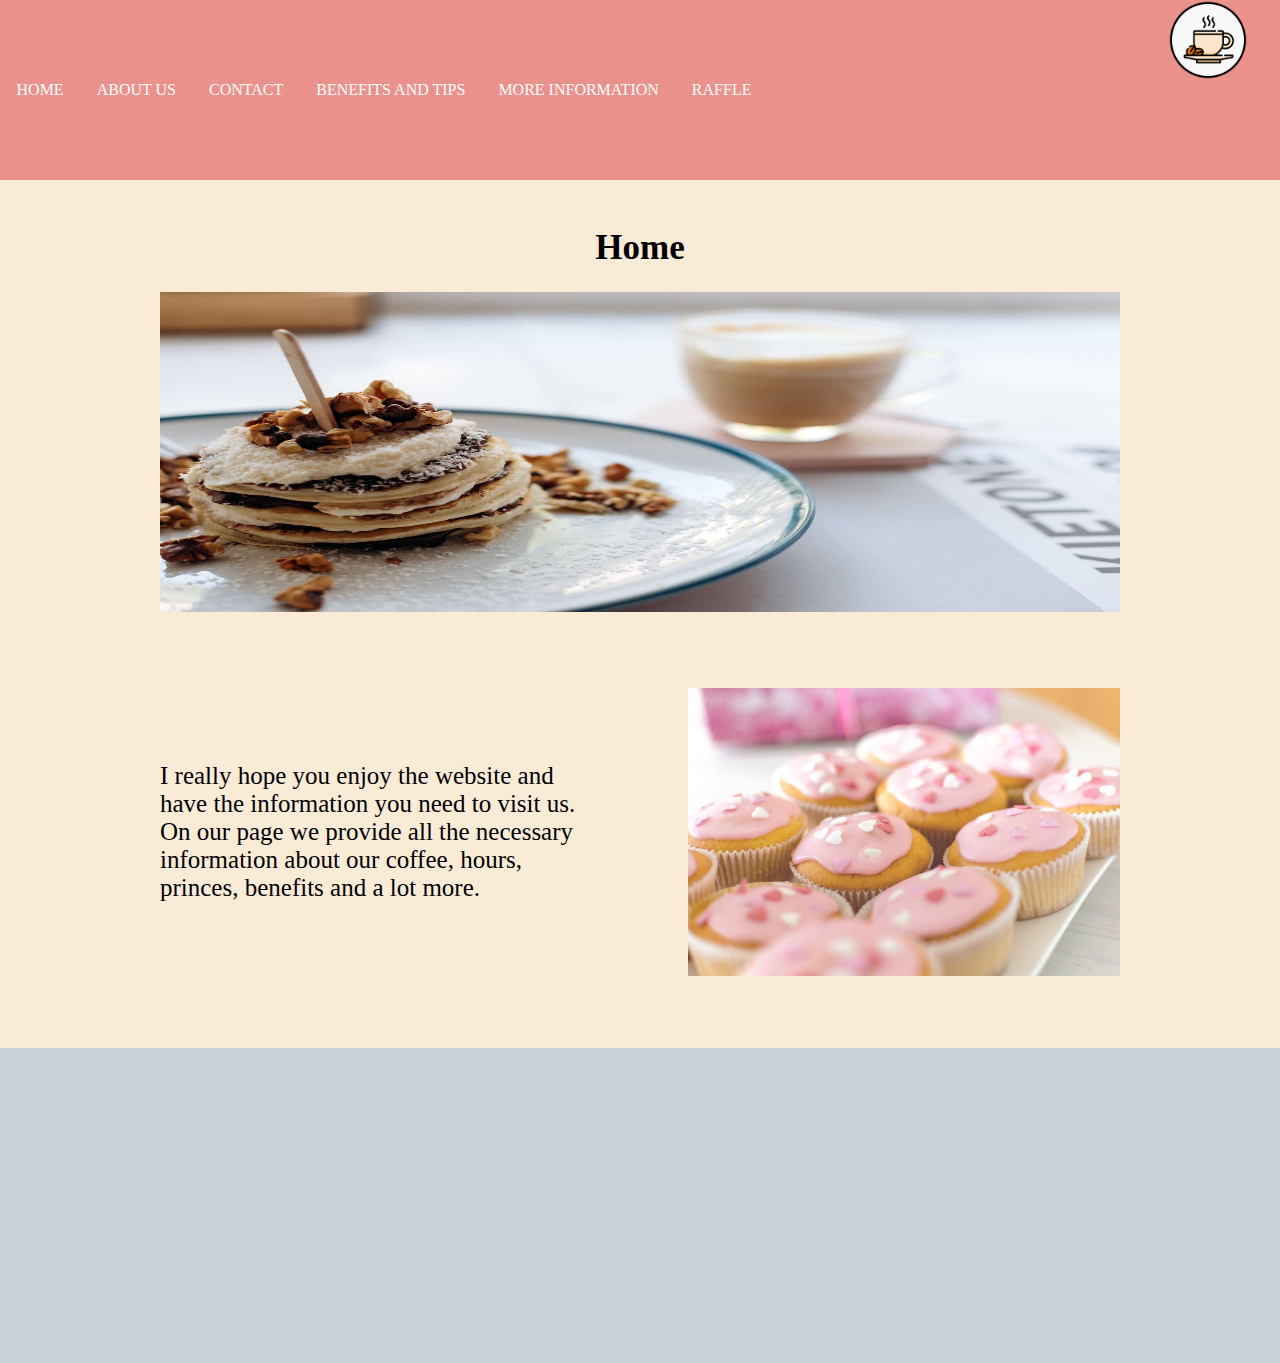
<file: index.html>
<!DOCTYPE html>
<html lang="en">
<head>
    <meta charset="UTF-8">
    <meta http-equiv="X-UA-Compatible" content="IE=edge">
    <meta name="viewport" content="width=device-width, initial-scale=1.0">
    <title>Inicio</title>
    <link rel="stylesheet" href="style.css">
    <link rel="shortcut icon" href="logo.png" type="image/x-icon">
</head>
<body>
    <header>
        <nav>
            <a href="./index.html">HOME</a>
            <a href="./aboutUs.html">ABOUT US</a>
            <a href="./contact.html">CONTACT</a>
            <a href="./benefitsTips.html">BENEFITS AND TIPS</a>
            <a href="./information.html">MORE INFORMATION</a>
            <a href="./raffle.htm">RAFFLE</a>
        </nav>
        <div>
            <img src="./icon.png" alt="Logo">
        </div>
    </header>
    <main>
        <h1>Home</h1>
        <div class="mainImage">
            <img src="./pancakes.jpg" alt="Home Image">
        </div>
        <div class="mainsectionDos">
            <p>
                I really hope you enjoy the website and have the information you need to visit us. On our page we provide all the necessary information about our coffee, hours, princes, benefits and a lot more.
            </p>
            <img src="./mini-cakes.jpg" alt="imagen cakes">
        </div>
    </main>
    <footer>
        <iframe src="https://www.google.com/maps/embed?pb=!1m18!1m12!1m3!1d450942.73567663156!2d-82.73447112343412!3d27.994198599401237!2m3!1f0!2f0!3f0!3m2!1i1024!2i768!4f13.1!3m3!1m2!1s0x88c2b782b3b9d1e1%3A0xa75f1389af96b463!2sTampa%2C%20Florida%2C%20EE.%20UU.!5e0!3m2!1ses-419!2sar!4v1682076466737!5m2!1ses-419!2sar" width="600" height="450" style="border:0;" allowfullscreen="" loading="lazy" referrerpolicy="no-referrer-when-downgrade"></iframe>
</footer>
</body>
</html>
</file>
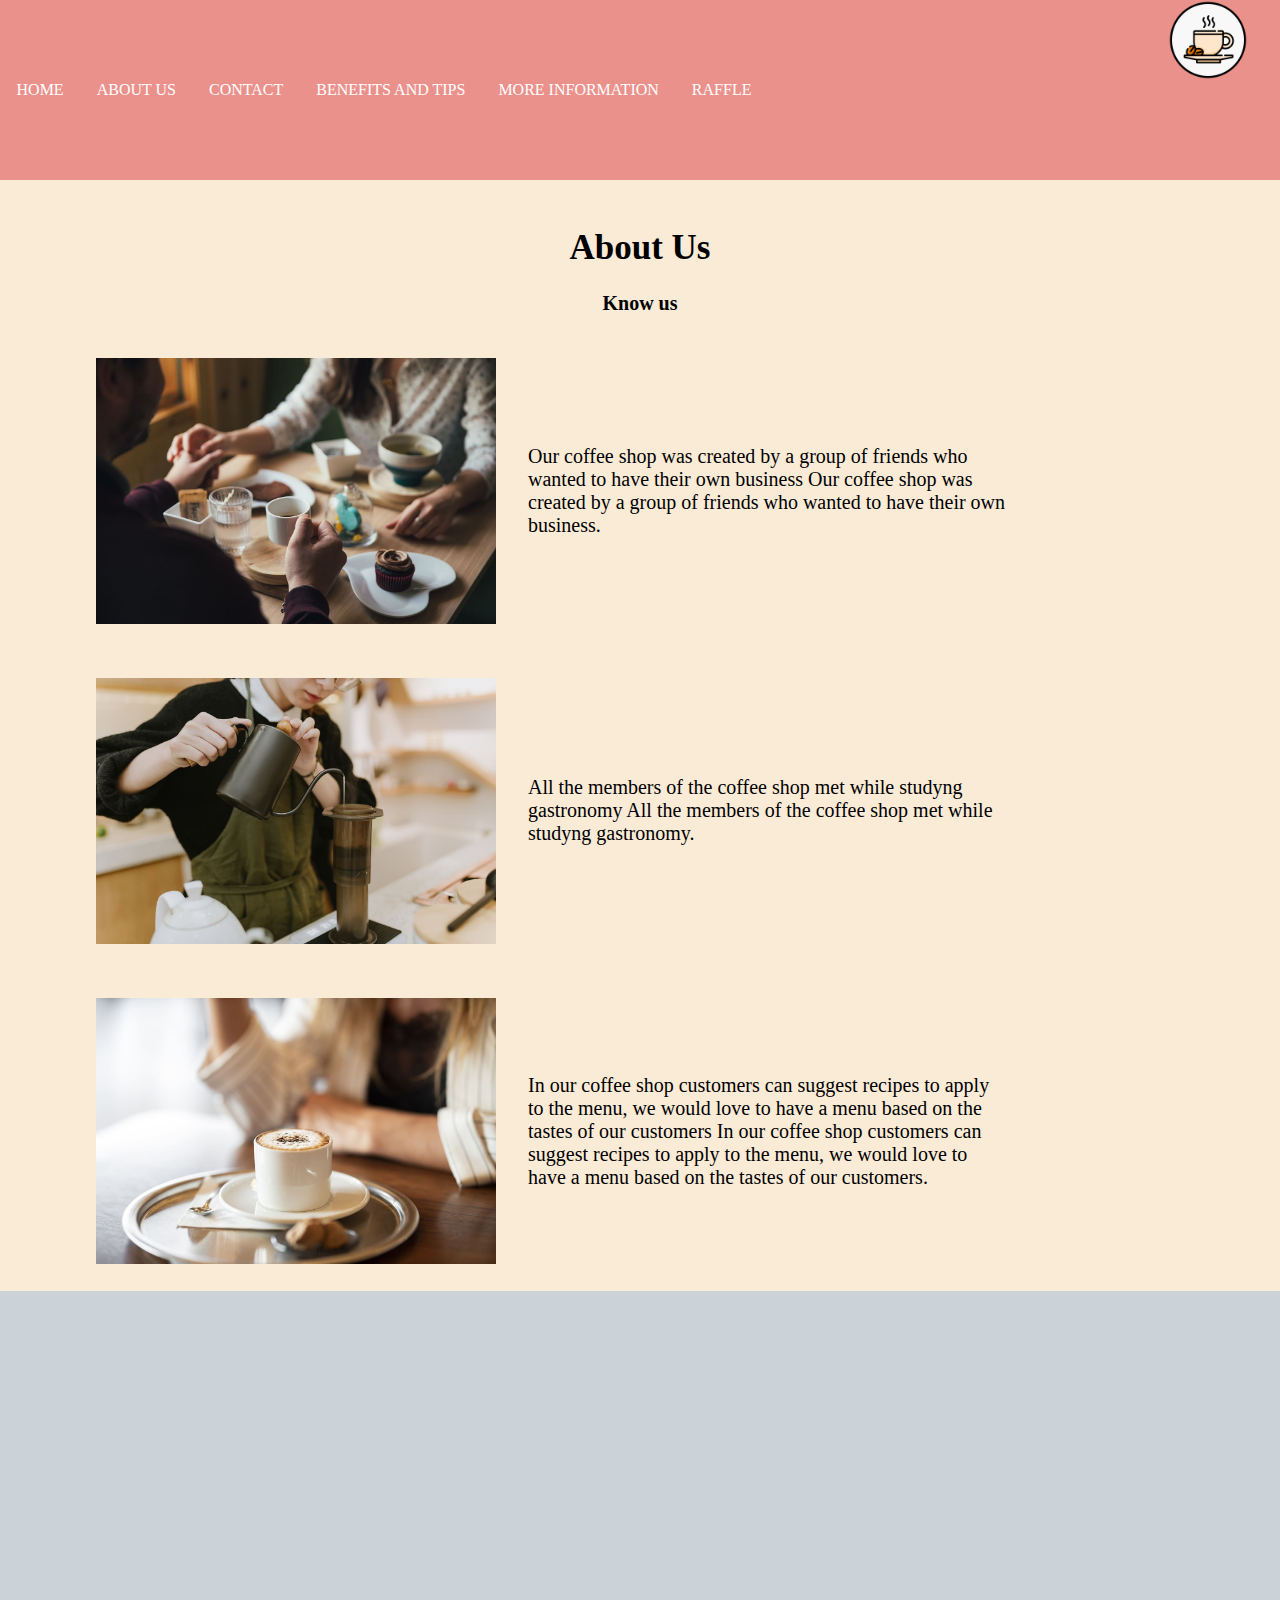
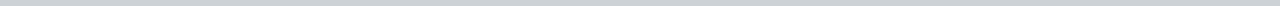
<file: aboutUs.html>
<!DOCTYPE html>
<html lang="en">
<head>
    <meta charset="UTF-8">
    <meta http-equiv="X-UA-Compatible" content="IE=edge">
    <meta name="viewport" content="width=device-width, initial-scale=1.0">
    <title>Sobre Nosotros</title>
    <link rel="stylesheet" href="style.css">
    <link rel="shortcut icon" href="./logo.png" type="image/x-icon">
</head>
<body>
    <header>
        <nav>
            <a href="./index.html">HOME</a>
            <a href="./aboutUs.html">ABOUT US</a>
            <a href="./contact.html">CONTACT</a>
            <a href="./benefitsTips.html">BENEFITS AND TIPS</a>
            <a href="./information.html">MORE INFORMATION</a>
            <a href="./raffle.htm">RAFFLE</a>
        </nav>
        <div>
            <img src="./icon.png" alt="Logo">
        </div>
    </header>
    <main>
        <h1 class="titulo">About Us</h1>
        <h3>Know us</h3>
        <div class="mainAbout">
            <div class="cajaUno">
                <img src="./two-people.jpg" alt="imagen amigos" >
                <p class="textoUno">Our coffee shop was created by a group of friends who wanted to have their own business Our coffee shop was created by a group of friends who wanted to have their own business.</p>
            </div>
            <div class="cajaDos"> 
                <img src="./making-coffee.jpg" alt="imagen estudiando gastronomia" >
                <p class="textoDos">All the members of the coffee shop met while studyng gastronomy All the members of the coffee shop met while studyng gastronomy.</p>
            </div>
            <div class="cajaTres"> 
                <img src="./womancoffee.jpg" alt="imagen clientes" >
                <p class="textoTres">In our coffee shop customers can suggest recipes to apply to the menu, we would love to have a menu based on the tastes of our customers In our coffee shop customers can suggest recipes to apply to the menu, we would love to have a menu based on the tastes of our customers.</p>
            </div>
        </div>    
    </main>
    <footer>
        <iframe src="https://www.google.com/maps/embed?pb=!1m18!1m12!1m3!1d450942.73567663156!2d-82.73447112343412!3d27.994198599401237!2m3!1f0!2f0!3f0!3m2!1i1024!2i768!4f13.1!3m3!1m2!1s0x88c2b782b3b9d1e1%3A0xa75f1389af96b463!2sTampa%2C%20Florida%2C%20EE.%20UU.!5e0!3m2!1ses-419!2sar!4v1682076466737!5m2!1ses-419!2sar" width="600" height="450" style="border:0;" allowfullscreen="" loading="lazy" referrerpolicy="no-referrer-when-downgrade"></iframe>
</footer>
</body>
</html>
</file>
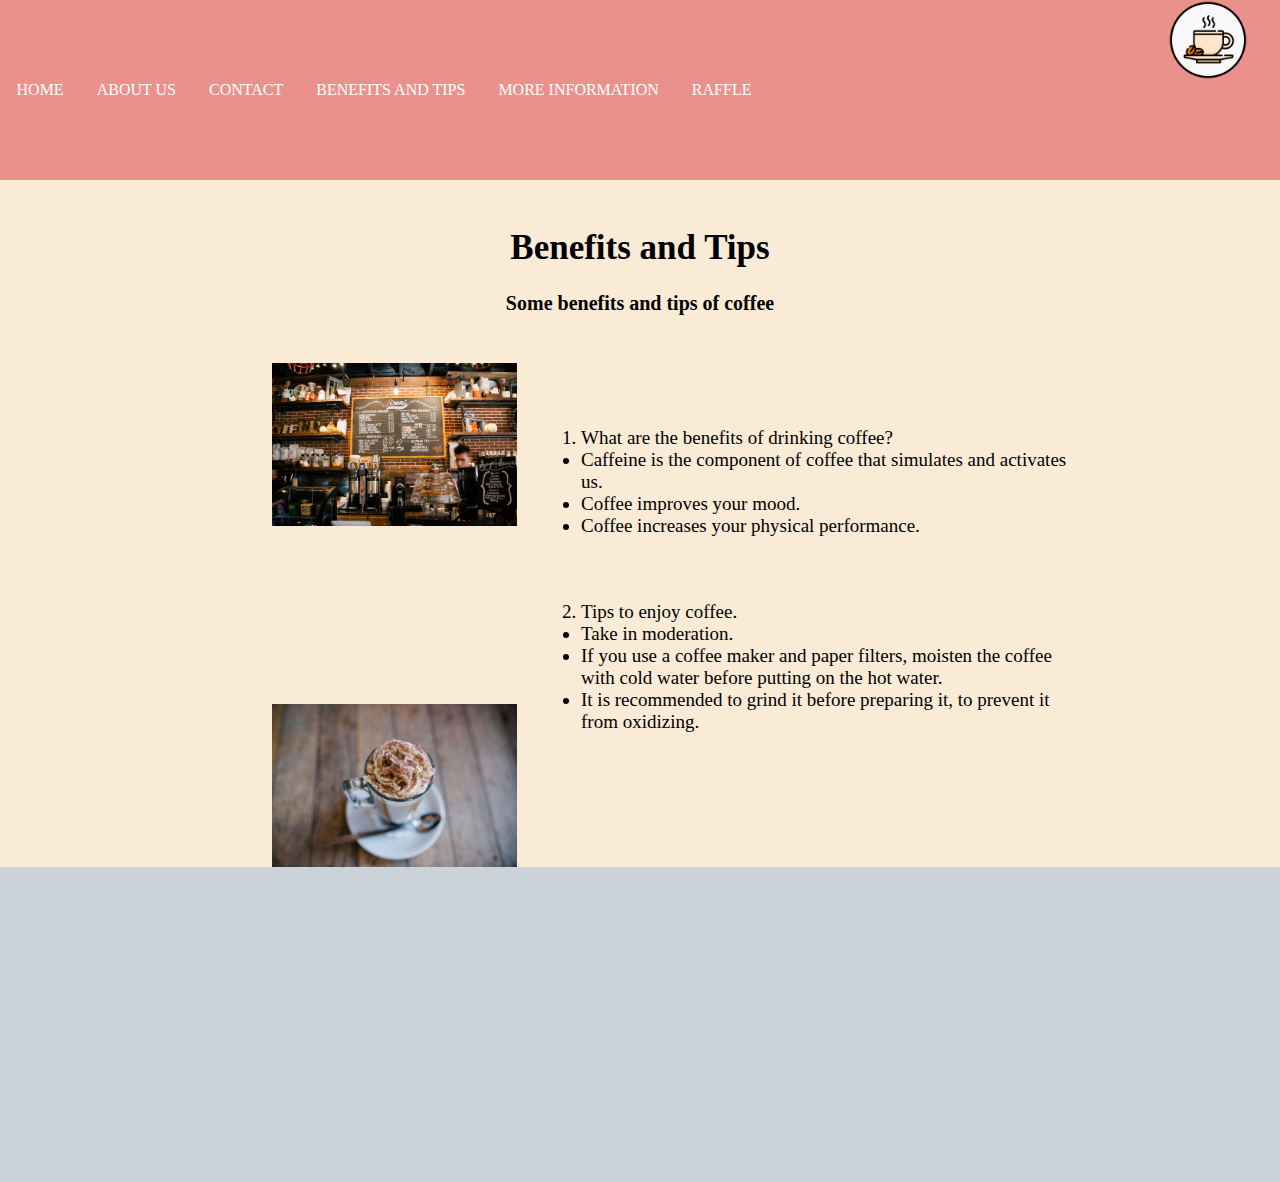
<file: benefitsTips.html>
<!DOCTYPE html>
<html lang="en">
<head>
    <meta charset="UTF-8">
    <meta http-equiv="X-UA-Compatible" content="IE=edge">
    <meta name="viewport" content="width=device-width, initial-scale=1.0">
    <title>Beneficios y Tips</title>
    <link rel="stylesheet" href="style.css">
    <link rel="shortcut icon" href="./logo.png" type="image/x-icon">
</head>
<body>
    <header>
        <nav>
            <a href="./index.html">HOME</a>
            <a href="./aboutUs.html">ABOUT US</a>
            <a href="./contact.html">CONTACT</a>
            <a href="./benefitsTips.html">BENEFITS AND TIPS</a>
            <a href="./information.html">MORE INFORMATION</a>
            <a href="./raffle.htm">RAFFLE</a>
        </nav>
        <div>
            <img src="./icon.png" alt="Logo">
        </div>
    </header>
    <main class="beneficios">
        <h1>Benefits and Tips</h1>
        <h3>Some benefits and tips of coffee</h3>
        <div class="mainBeneficios">
            <div class="imagenes">
                <img src="./coffee.jpg" alt="">
                <img src="./cup-coffee.jpg" alt="">
            </div>
            <div class="listas">
                <ol>
                    <li class="listaDos">
                        What are the benefits of drinking coffee?
                        <ul>
                            <li>
                                Caffeine is the component of coffee that simulates and activates us.
                            </li>
                            <li>
                                Coffee improves your mood.
                            </li>
                            <li>
                                Coffee increases your physical performance.
                            </li>
                        </ul>
                    </li>
                    <li class="listaDos">
                        Tips to enjoy coffee.
                        <ul>
                            <li>
                                Take in moderation.
                            </li>
                            <li>
                                If you use a coffee maker and paper filters, moisten the coffee with cold water before putting on the hot water.
                            </li>
                            <li>
                                It is recommended to grind it before preparing it, to prevent it from oxidizing.
                            </li>
                        </ul>
                    </li>
                </ol>
            </div>
        </div>
    </main>
    <footer>
        <iframe src="https://www.google.com/maps/embed?pb=!1m18!1m12!1m3!1d450942.73567663156!2d-82.73447112343412!3d27.994198599401237!2m3!1f0!2f0!3f0!3m2!1i1024!2i768!4f13.1!3m3!1m2!1s0x88c2b782b3b9d1e1%3A0xa75f1389af96b463!2sTampa%2C%20Florida%2C%20EE.%20UU.!5e0!3m2!1ses-419!2sar!4v1682076466737!5m2!1ses-419!2sar" width="600" height="450" style="border:0;" allowfullscreen="" loading="lazy" referrerpolicy="no-referrer-when-downgrade"></iframe>
</footer>
</body>
</html>
</file>
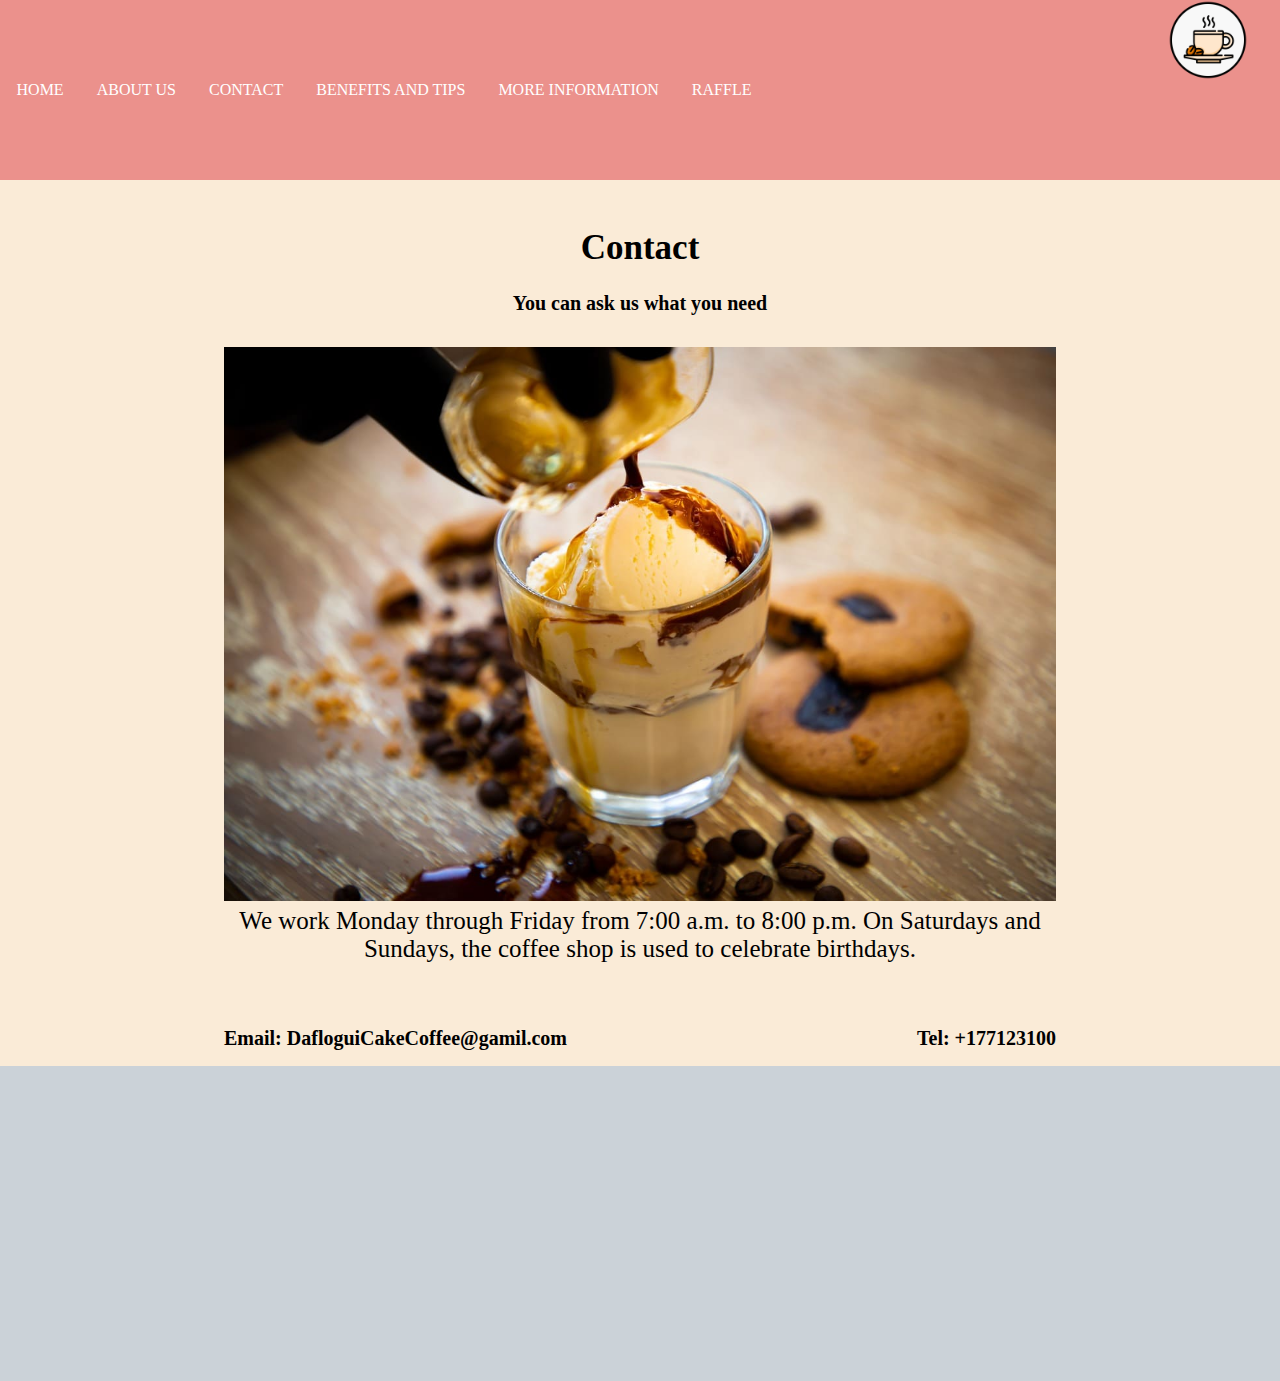
<file: contact.html>
<!DOCTYPE html>
<html lang="en">
<head>
    <meta charset="UTF-8">
    <meta http-equiv="X-UA-Compatible" content="IE=edge">
    <meta name="viewport" content="width=device-width, initial-scale=1.0">
    <title>Contacto</title>
    <link rel="stylesheet" href="style.css">
    <link rel="shortcut icon" href="./logo.png" type="image/x-icon">
</head>
<body>
    <header>
        <nav>
            <a href="./index.html">HOME</a>
            <a href="./aboutUs.html">ABOUT US</a>
            <a href="./contact.html">CONTACT</a>
            <a href="./benefitsTips.html">BENEFITS AND TIPS</a>
            <a href="./information.html">MORE INFORMATION</a>
            <a href="./raffle.htm">RAFFLE</a>
        </nav>
        <div>
            <img src="./icon.png" alt="Logo" >
        </div>
    </header>
    <main>
        <h1 class="titulo">Contact</h1>
        <h3>You can ask us what you need</h3>
        <div class="mainContact">
            <img src="./icecream.jpg" alt="imangen helado">
            <p>We work Monday through Friday from 7:00 a.m. to 8:00 p.m. On Saturdays and Sundays, the coffee shop is used to celebrate birthdays.</p>
        </div>
        <div class="mainContactA">
            <a href="mailto:elcorreoquedesees@correo.com">Email: DafloguiCakeCoffee@gamil.com</a>
            <a class="a" href="tel:+34678567876">Tel: +177123100</a>
        </div>
    </main>
    <footer>
        <iframe src="https://www.google.com/maps/embed?pb=!1m18!1m12!1m3!1d450942.73567663156!2d-82.73447112343412!3d27.994198599401237!2m3!1f0!2f0!3f0!3m2!1i1024!2i768!4f13.1!3m3!1m2!1s0x88c2b782b3b9d1e1%3A0xa75f1389af96b463!2sTampa%2C%20Florida%2C%20EE.%20UU.!5e0!3m2!1ses-419!2sar!4v1682076466737!5m2!1ses-419!2sar" width="600" height="450" style="border:0;" allowfullscreen="" loading="lazy" referrerpolicy="no-referrer-when-downgrade"></iframe>
</footer>
</body>
</html>
</file>
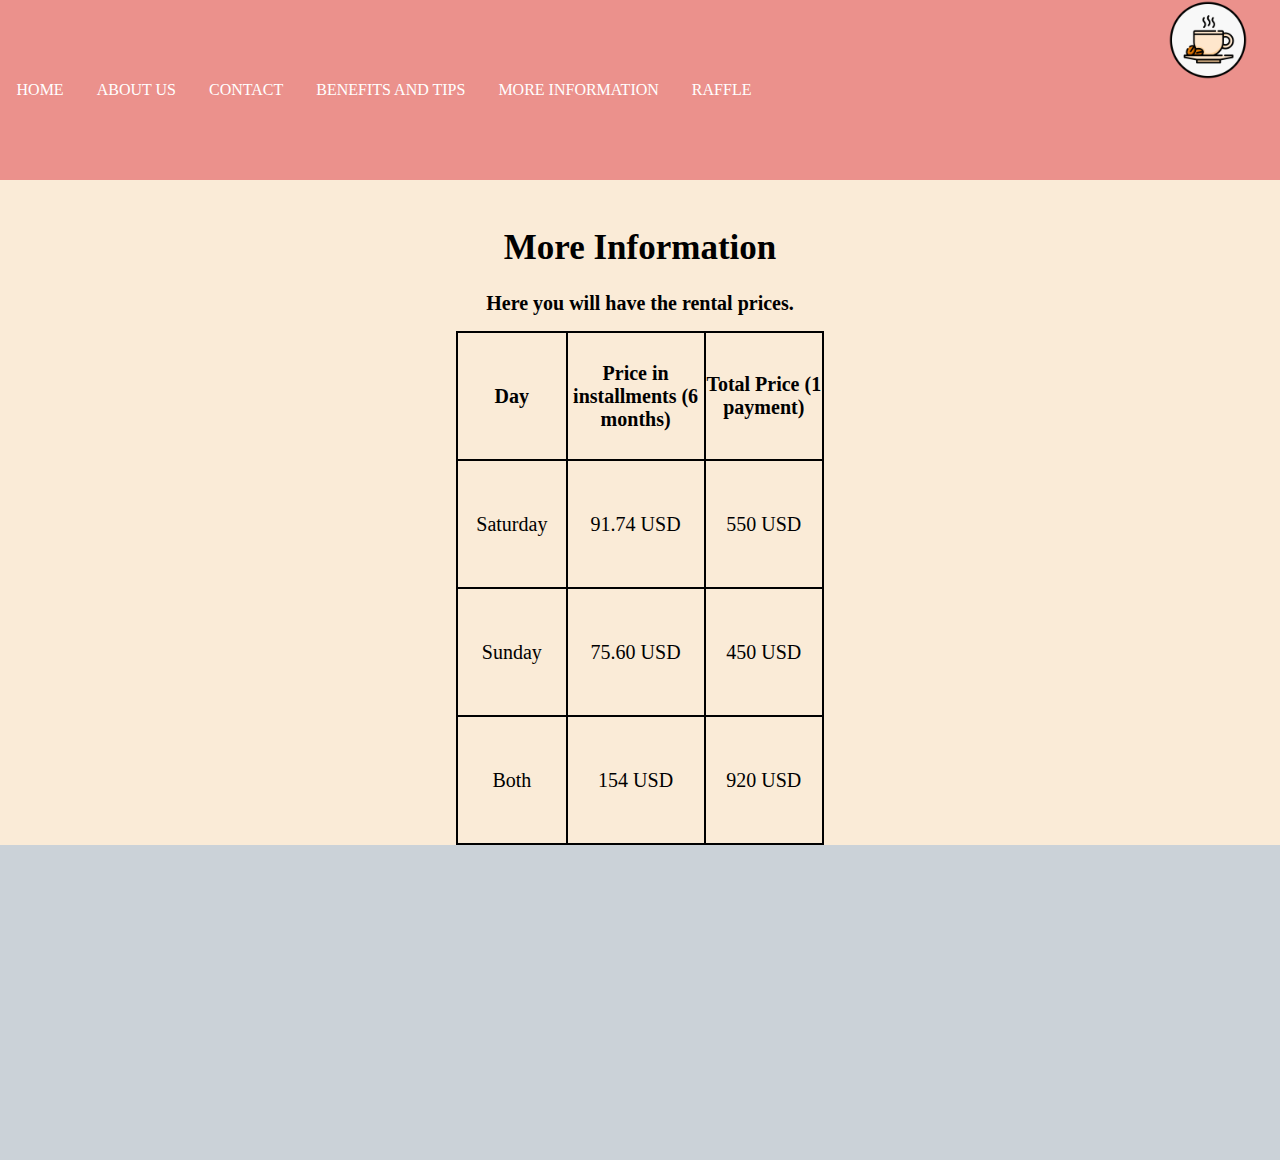
<file: information.html>
<!DOCTYPE html>
<html lang="en">
<head>
    <meta charset="UTF-8">
    <meta http-equiv="X-UA-Compatible" content="IE=edge">
    <meta name="viewport" content="width=device-width, initial-scale=1.0">
    <title>More information</title>
    <link rel="stylesheet" href="style.css">
    <link rel="shortcut icon" href="./logo.png" type="image/x-icon">
</head>
<body>
    <header>
        <nav>
            <a href="./index.html">HOME</a>
            <a href="./aboutUs.html">ABOUT US</a>
            <a href="./contact.html">CONTACT</a>
            <a href="./benefitsTips.html">BENEFITS AND TIPS</a>
            <a href="./information.html">MORE INFORMATION</a>
            <a href="./raffle.htm">RAFFLE</a>
        </nav>
        <div>
            <img src="./icon.png" alt="Logo">
        </div>
    </header>
    <main class="information">
        <h1>More Information</h1>
        <h3>Here you will have the rental prices.</h3>
        <table>
            <thead>
                <tr>
                    <th>Day</th>
                    <th>Price in installments (6 months)</th>
                    <th>Total Price (1 payment)</th>
                </tr>
            </thead>
            <tbody>
                <tr>
                    <td>Saturday</td>
                    <td>91.74 USD</td>
                    <td>550 USD</td>
                </tr>
                <tr>
                    <td>Sunday</td>
                    <td>75.60 USD</td>
                    <td>450 USD</td>
                </tr>
                <tr>
                    <td>Both</td>
                    <td>154 USD</td>
                    <td>920 USD</td>
                </tr>
            </tbody>
        </table>
    </main>
    <footer>
        <iframe src="https://www.google.com/maps/embed?pb=!1m18!1m12!1m3!1d450942.73567663156!2d-82.73447112343412!3d27.994198599401237!2m3!1f0!2f0!3f0!3m2!1i1024!2i768!4f13.1!3m3!1m2!1s0x88c2b782b3b9d1e1%3A0xa75f1389af96b463!2sTampa%2C%20Florida%2C%20EE.%20UU.!5e0!3m2!1ses-419!2sar!4v1682076466737!5m2!1ses-419!2sar" width="600" height="450" style="border:0;" allowfullscreen="" loading="lazy" referrerpolicy="no-referrer-when-downgrade"></iframe>
</footer>
</body>
</html>
</file>
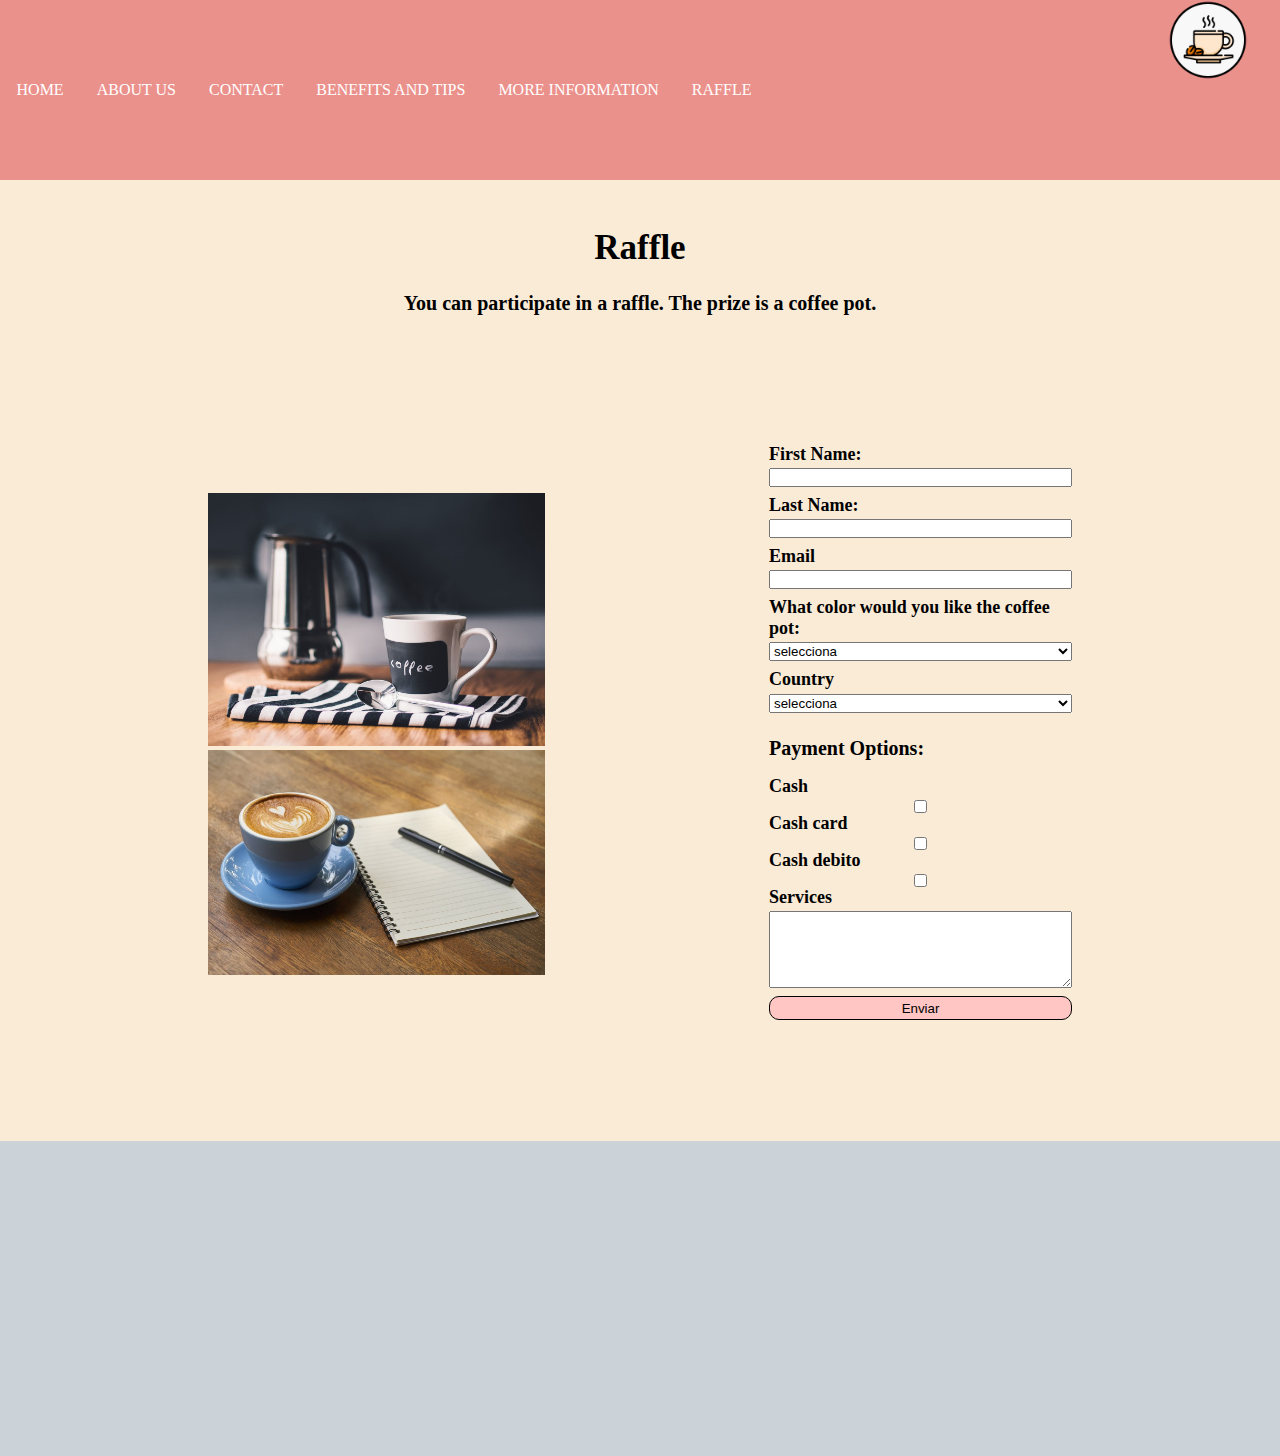
<file: raffle.htm>
<!DOCTYPE html>
<html lang="en">

<head>
    <meta charset="UTF-8" />
    <meta http-equiv="X-UA-Compatible" content="IE=edge">
    <meta name="viewport" content="width=device-width, initial-scale=1.0">
    <title>Raffle</title>
    <link rel="shortcut icon" href="./logo.png" type="image/x-icon">
    <link rel="stylesheet" href="style.css" >
</head>

<body>
    <header>
        <nav>
            <a href="./index.html">HOME</a>
            <a href="./aboutUs.html">ABOUT US</a>
            <a href="./contact.html">CONTACT</a>
            <a href="./benefitsTips.html">BENEFITS AND TIPS</a>
            <a href="./information.html">MORE INFORMATION</a>
            <a href="./raffle.htm">RAFFLE</a>
        </nav>
        <div>
            <img src="./icon.png" alt="Logo" />
        </div>
    </header>
    <main class="mainRaffle">
        <h1>Raffle</h1>
        <h3>You can participate in a raffle. The prize is a coffee pot.</h3>
        <div class="raffleCaja">
            <div class="imgRaffle">
                <div>
                    <img src="./cup-w-coffee.jpg" alt="imagen csafe">
                </div>
                <div>
                    <img src="./heart-coffee.jpg" alt="imgen cafe">
                </div>
            </div>
            <form action="./show_data.html" method="get">
                <label  for="name">First Name:</label>
                <input  type="text" id="name" name="First Name">
                <label  for="surname">Last Name:</label>
                <input  type="text" id="surname" name="Last Name">
                <label for="correo">Email</label>
                <input type="email" name="Email" id="correo">
                <label for="colorcoffee">What color would you like the coffee pot:</label>
                <select name="coffee-seleccionado" id="colorcoffee">
                    <option value=" ">selecciona</option>
                    <option>blue</option>
                    <option>black</option>
                    <option>write</option>
                    <option>red</option>
                </select>

                <label for="country">Country</label>
                <select name="country-seleccionada" id="country">
                    <option value=" ">selecciona</option>
                    <option>Argentina</option>
                    <option>Brazil</option>
                    <option>Italy</option>
                    <option>France</option>
                </select>
                <h3>Payment Options:</h3>
                <label for="Cash">Cash</label>
                <input class="medioPago" type="checkbox" name="Cash" id="Cash" value="Cash">
                <label for="Cashcard">Cash card</label>
                <input class="medioPago" type="checkbox" name="Cashcard" id="Cashcard" value="Cashcard">
                <label for="dulce">Cash debito</label>
                <input class="medioPago" type="checkbox" name="Cashdebito" id="dulce" value="Cashdebito">
                <label for="comentario">Services</label>
                <textarea name="coment" id="comentario" cols="10" rows="5"></textarea>
                <input class="enviar" type="submit" value="Enviar">
            </form>
        </div>
    </main>
    <footer>
            <iframe src="https://www.google.com/maps/embed?pb=!1m18!1m12!1m3!1d450942.73567663156!2d-82.73447112343412!3d27.994198599401237!2m3!1f0!2f0!3f0!3m2!1i1024!2i768!4f13.1!3m3!1m2!1s0x88c2b782b3b9d1e1%3A0xa75f1389af96b463!2sTampa%2C%20Florida%2C%20EE.%20UU.!5e0!3m2!1ses-419!2sar!4v1682076466737!5m2!1ses-419!2sar" width="600" height="450" style="border:0;" allowfullscreen="" loading="lazy" referrerpolicy="no-referrer-when-downgrade"></iframe>
    </footer>
</body>

</html>
</file>
<file: style.css>
*{
    box-sizing: border-box;
    margin: 0;
    padding: 0;
}
body{
    background-color: antiquewhite;
}
header{
    height: 20vh;
    width: 100%;
    background-color: rgba(230, 114, 114, 0.74);
    display: flex;
    justify-content: space-between;
}
header nav{
    display: flex;
    width: 60%;
    justify-content: space-around;
    align-items: center;
}
header a{
    text-decoration: none;
    padding: 1.5rem 0.3rem;
    color: white;
}
header a:hover{
    background-color: rgba(250, 95, 95, 0.74);
}
header div img{
    width: 5rem;
    margin-right: 2rem;
}

/*MAIN INDEX*/
main{
    display: flex;
    flex-direction: column;
    align-items: center;
}
h1{
    margin: 3rem 0 0.5rem;
    font-size: 35px;
}
main div.mainImage{
    width: 75%;
    margin-top: 1rem;
}
main div.mainImage img{
    width: 100%;
    height: 20rem;
}
main div.mainsectionDos{
    width: 75%;
    height: 27rem;
    display: flex;
    justify-content: space-between;
    align-items: center;
}
main div.mainsectionDos p{
    font-size: 25px;
    width: 45%;
}
main div.mainsectionDos img{
    width: 45%;
}

/* MAIN ABOUT US*/
h3{
    margin: 1rem 0;
    font-size: 20px;
}
main div.mainAbout{
    display: flex;
    flex-direction: column;
    justify-content: space-around;
    height: 60rem;
}

main div.mainAbout div img{
    width: 400px;
    margin: 0 2rem;
}
main div.mainAbout div p{
    font-size: 20px;
    width: 30rem;
}
main div.mainAbout div.cajaUno, div.cajaDos, div.cajaTres{
    display: flex;
    flex-direction: row;
    align-items: center;
}

/*MAIN CONTAC*/
main div.mainContact{
    width: 65%;
    text-align: center;
    margin: 1rem auto 3rem;
    font-size: 25px;
}
main div.mainContact img{
    width: 100%;
}
main div.mainContactA{
    display: flex;
    justify-content: space-between;
    width: 65%;
    padding: 1rem 0;
}
main div.mainContactA a{
    text-decoration: none;
    color: black;
    font-weight: bold;
    font-size: 20px;
}

/*MAIN BENEFICIOS Y CONSEJOS*/
main .beneficios{
    min-height: 45vh;
    background-color: aquamarine;
}
div.mainBeneficios{
    display: flex;
    width: 70%;
    height: 56vh;
    margin-top: 2rem;
}
div.imagenes{
    display: flex;
    flex-direction: column;
    justify-content: space-between;
    margin-left: 5rem;
}
div.listas{
    margin-left: 4rem;
    display: flex;
    flex-direction: column;
    font-size: 19px;
}
li.listaDos{
    margin-top: 4rem;
}
div.imagenes img{
    width: 245px;
}

/*MAIN INFORMACION*/
table, tr, th, td{
    border: 2px solid black;
    border-collapse: collapse;
    font-size: 20px;
    text-align: center;
    width: 23rem;
    height: 8rem;
}
ul{
    list-style-type: disc;
}

/*MAIN RAFFLE*/

.raffleCaja{
    display: flex;
    flex-direction: row;
    justify-content: space-evenly;
    align-items: center;
    width: 70%;
    min-height: 90vh;
    padding: 1rem;
}
.imgRaffle{
    display: flex;
    flex-direction: column;
    justify-content: space-evenly;
}
.imgRaffle img{
    width: 60%;
    object-fit: contain;
}
form{
    display: flex;
    flex-direction: column;
    width: 80%;
}
form label{
    margin-bottom: 0.2rem;
    font-size: 18px;
    font-weight: bold;
}
form input{
    margin-bottom: 0.5rem;
}
form select{
    display: block;
    width: 100%;
    margin-bottom: 0.5rem;
}
form .medioPago{
    display: block;
    margin: 0;
}
.enviar{
    border: 1px solid black;
    border-radius: 10px;
    height: 1.5rem;
    margin: 0.5rem 0;
    background-color: rgb(255, 198, 196);
}
/*FOOTER*/
footer{
    width: 100%;
    height: 35vh;
    background-color: rgb(203, 210, 216);
    text-align: center;
    padding: 0.5rem;
}
footer iframe{
 height: 100%;
}
@media only screen and (max-width: 1024px) and (min-width: 768px){
    header nav{
        display: flex;
        width: 70%;
        justify-content: space-around;
        align-items: center;
    }
    header a{
        text-decoration: none;
        padding: 0.5rem;
        color: white;
        border: 1px solid rgba(250, 95, 95, 0.74);
        height: 3.5rem;
    }
    div.mainBeneficios{
        display: flex;
        width: 70%;
        height: 76vh;
        margin-top: 2rem;
        margin-bottom: 1rem;
    }
    .beneficios{
        min-height: 45vh;
    }
    div.imagenes{
        display: flex;
        flex-direction: column;
        justify-content: space-between;
        margin-left: 5rem;
    }
    div.listas{
        margin-left: 3rem;
        display: flex;
        flex-direction: column;
        font-size: 16px;
    }
    li.listaDos{
        margin-top: 1rem;
    }
    div.imagenes img{
        width: 245px;
    }
}
/* MAIN ABOUT US*/
h3{
    margin: 1rem 0;
    font-size: 20px;
}
main div.mainAbout{
    display: flex;
    flex-direction: column;
    justify-content: space-around;
    width: 90%;
    height: 60rem;
}

main div.mainAbout div img{
    width: 400px;
    margin: 0 2rem;
}
main div.mainAbout div p{
    font-size: 20px;
    width: 30rem;
}
main div.mainAbout div.cajaUno, div.cajaDos, div.cajaTres{
    display: flex;
    flex-direction: row;
    align-items: center;
}
@media only screen and (max-width: 768px) and (min-width: 320px){
    header nav{
        display: flex;
        width: 83%;
        justify-content: space-around;
        align-items: center;
    }
    header a{
        text-decoration: none;
        padding: 0.5rem;
        color: white;
        border: 1px solid rgba(250, 95, 95, 0.74);
        height: 3.5rem;
    }
    /* MAIN ABOUT US*/
    body{
        width: 200%;
    }
    main div.mainAbout{
        display: flex;
        flex-direction: column;
        justify-content: space-around;
        width: 90%;
        height: 60rem;
        margin-bottom: 4rem;
    }
    main div.mainAbout div.cajaUno, div.cajaDos, div.cajaTres{
        display: flex;
        flex-direction: column;
        align-items: center;
    }
    /*MAIN RAFFLE*/

.raffleCaja{
    display: flex;
    flex-direction: column;
    justify-content: space-evenly;
    align-items: center;
    width: 70%;
    min-height: 90vh;
    padding: 1rem;
}
.imgRaffle{
    display: flex;
    flex-direction: column;
    justify-content: center;
    align-items: center;
    padding-left: 6rem;
}
.imgRaffle img{
    width: 70%;
    object-fit: contain;
}
/*MAIN CONTAC*/
main div.mainContact{
    width: 65%;
    height: 95vh;
    text-align: center;
    margin: 1rem auto 3rem;
    font-size: 20px;
}
main div.mainContact img{
    width: 100%;
}
main div.mainContactA{
    display: flex;
    justify-content: space-between;
    width: 65%;
    padding: 1rem 0;
}
main div.mainContactA a{
    text-decoration: none;
    color: black;
    font-weight: bold;
    font-size: 16px;
}
/*MAIN INFORMACION*/
.information{
    height: 145vh;
}
table, tr, th, td{
    border: 2px solid black;
    border-collapse: collapse;
    font-size: 20px;
    text-align: center;
    width: 23rem;
    height: 8rem;
}
ul{
    list-style-type: disc;
}
/*MAIN BENEFICIOS Y CONSEJOS*/
main.beneficios{
    min-height: 180vh;
}
div.mainBeneficios{
    display: flex;
    flex-direction: column;
    align-items: center;
    width: 70%;
    height: 56vh;
    margin-top: 2rem;
}
div.imagenes{
    display: flex;
    flex-direction: column;
    justify-content: space-between;
    margin-left: 5rem;
}
div.listas{
    margin-left: 4rem;
    display: flex;
    flex-direction: column;
    font-size: 19px;
}
li.listaDos{
    margin-top: 4rem;
}
div.imagenes img{
    width: 245px;
}
/*FOOTER*/
footer{
    width: 100%;
    height: 35vh;
    background-color: rgb(203, 210, 216);
    text-align: center;
    padding: 0.3rem;
}
footer iframe{
 height: 100%;
}
}
</file>
